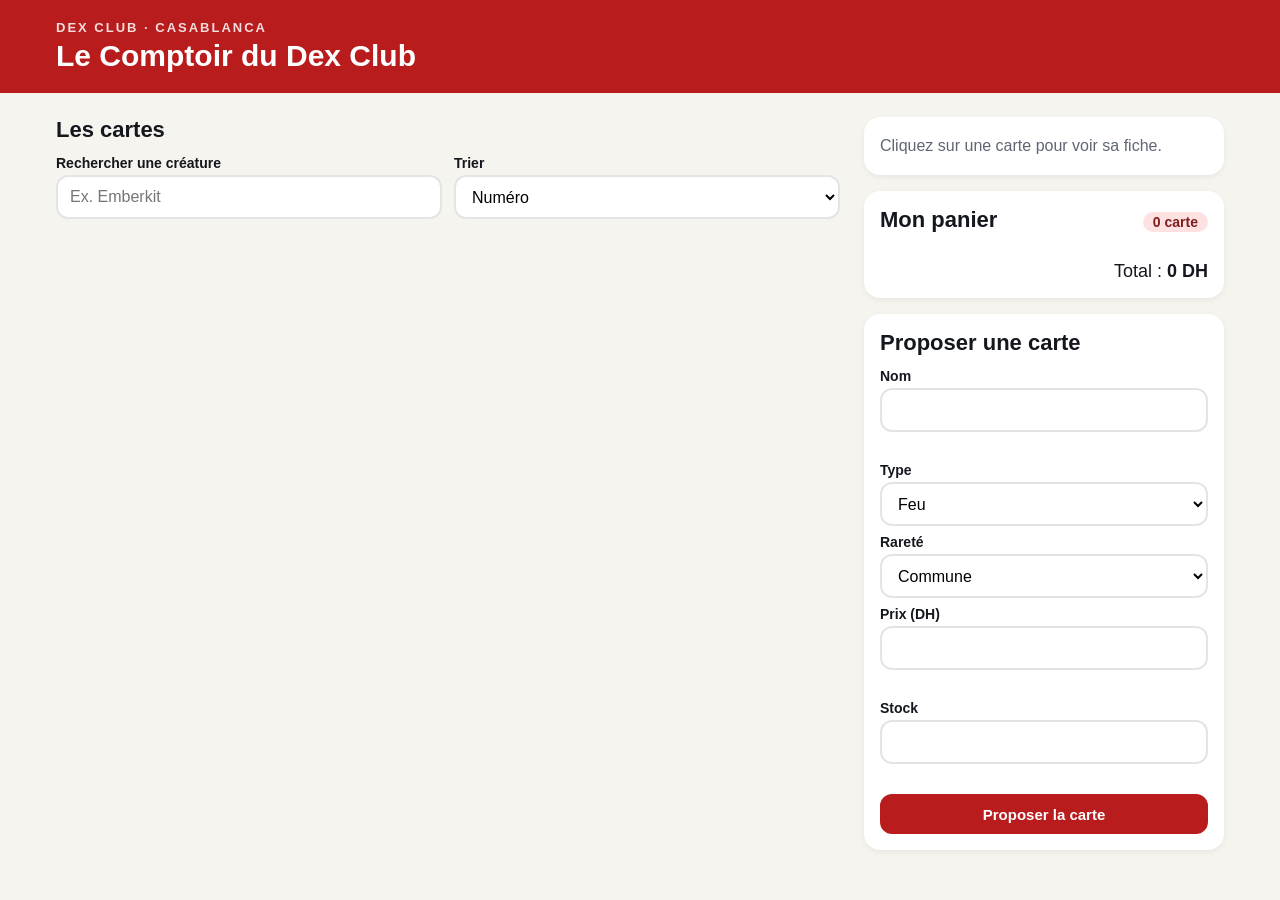
<file: index.html>
<!doctype html>
<html lang="fr">
<head>
  <meta charset="utf-8">
  <meta name="viewport" content="width=device-width, initial-scale=1">
  <title>Le Comptoir du Dex Club</title>
  <link rel="stylesheet" href="style.css">
</head>
<body>
  <header class="header">
    <div class="container">
      <p class="header__kicker">Dex Club · Casablanca</p>
      <h1 class="header__title">Le Comptoir du Dex Club</h1>
    </div>
  </header>

  <main class="container layout">
    <!-- ================= Catalogue ================= -->
    <section class="catalog" aria-labelledby="catalog-title">
      <h2 id="catalog-title" class="section-title">Les cartes</h2>

      <div class="toolbar">
        <label class="field">
          <span class="field__label">Rechercher une créature</span>
          <input id="search" class="input" type="search" placeholder="Ex. Emberkit" autocomplete="off">
        </label>

        <!-- Palier 3 : tri -->
        <label class="field">
          <span class="field__label">Trier</span>
          <select id="sort" class="input">
            <option value="numero">Numéro</option>
            <option value="prix-asc">Prix croissant</option>
            <option value="prix-desc">Prix décroissant</option>
          </select>
        </label>
      </div>

      <!-- Boutons de type : créés en JavaScript (palier 1) -->
      <div id="types" class="types" aria-label="Filtrer par type"></div>

      <p id="count" class="count" aria-live="polite"></p>

      <!-- Cartes : créées en JavaScript (palier 1) -->
      <div id="grid" class="grid"></div>

      <!-- Palier 3 : statistiques -->
      <div id="stats" class="stats"></div>
    </section>

    <!-- ================= Colonne de droite ================= -->
    <aside class="side">
      <!-- Fiche de la créature choisie (palier 1) -->
      <section id="detail" class="panel detail" aria-live="polite">
        <p class="muted">Cliquez sur une carte pour voir sa fiche.</p>
      </section>

      <!-- Panier (palier 2) -->
      <section class="panel" aria-labelledby="cart-title">
        <div class="panel__head">
          <h2 id="cart-title" class="section-title">Mon panier</h2>
          <span id="cart-count" class="pill">0 carte</span>
        </div>
        <ul id="cart-list" class="cart-list"></ul>
        <p class="cart-total">Total : <strong id="cart-total">0 DH</strong></p>
      </section>

      <!-- Palier 3 : proposer une carte -->
      <section class="panel" aria-labelledby="form-title">
        <h2 id="form-title" class="section-title">Proposer une carte</h2>
        <form id="card-form" class="form" novalidate>
          <label class="field">
            <span class="field__label">Nom</span>
            <input id="form-nom" name="nom" class="input">
            <span class="error-message" data-error-for="nom"></span>
          </label>

          <label class="field">
            <span class="field__label">Type</span>
            <select id="form-type" name="type" class="input">
              <option>Feu</option>
              <option>Eau</option>
              <option>Plante</option>
              <option>Électrik</option>
            </select>
          </label>

          <label class="field">
            <span class="field__label">Rareté</span>
            <select id="form-rarete" name="rarete" class="input">
              <option>Commune</option>
              <option>Rare</option>
              <option>Légendaire</option>
            </select>
          </label>

          <label class="field">
            <span class="field__label">Prix (DH)</span>
            <input id="form-prix" name="prix" class="input" inputmode="numeric">
            <span class="error-message" data-error-for="prix"></span>
          </label>

          <label class="field">
            <span class="field__label">Stock</span>
            <input id="form-stock" name="stock" class="input" inputmode="numeric">
            <span class="error-message" data-error-for="stock"></span>
          </label>

          <button class="btn btn--primary" type="submit">Proposer la carte</button>
        </form>
      </section>
    </aside>
  </main>

  <script type="module" src="js/main.js"></script>
</body>
</html>
</file>
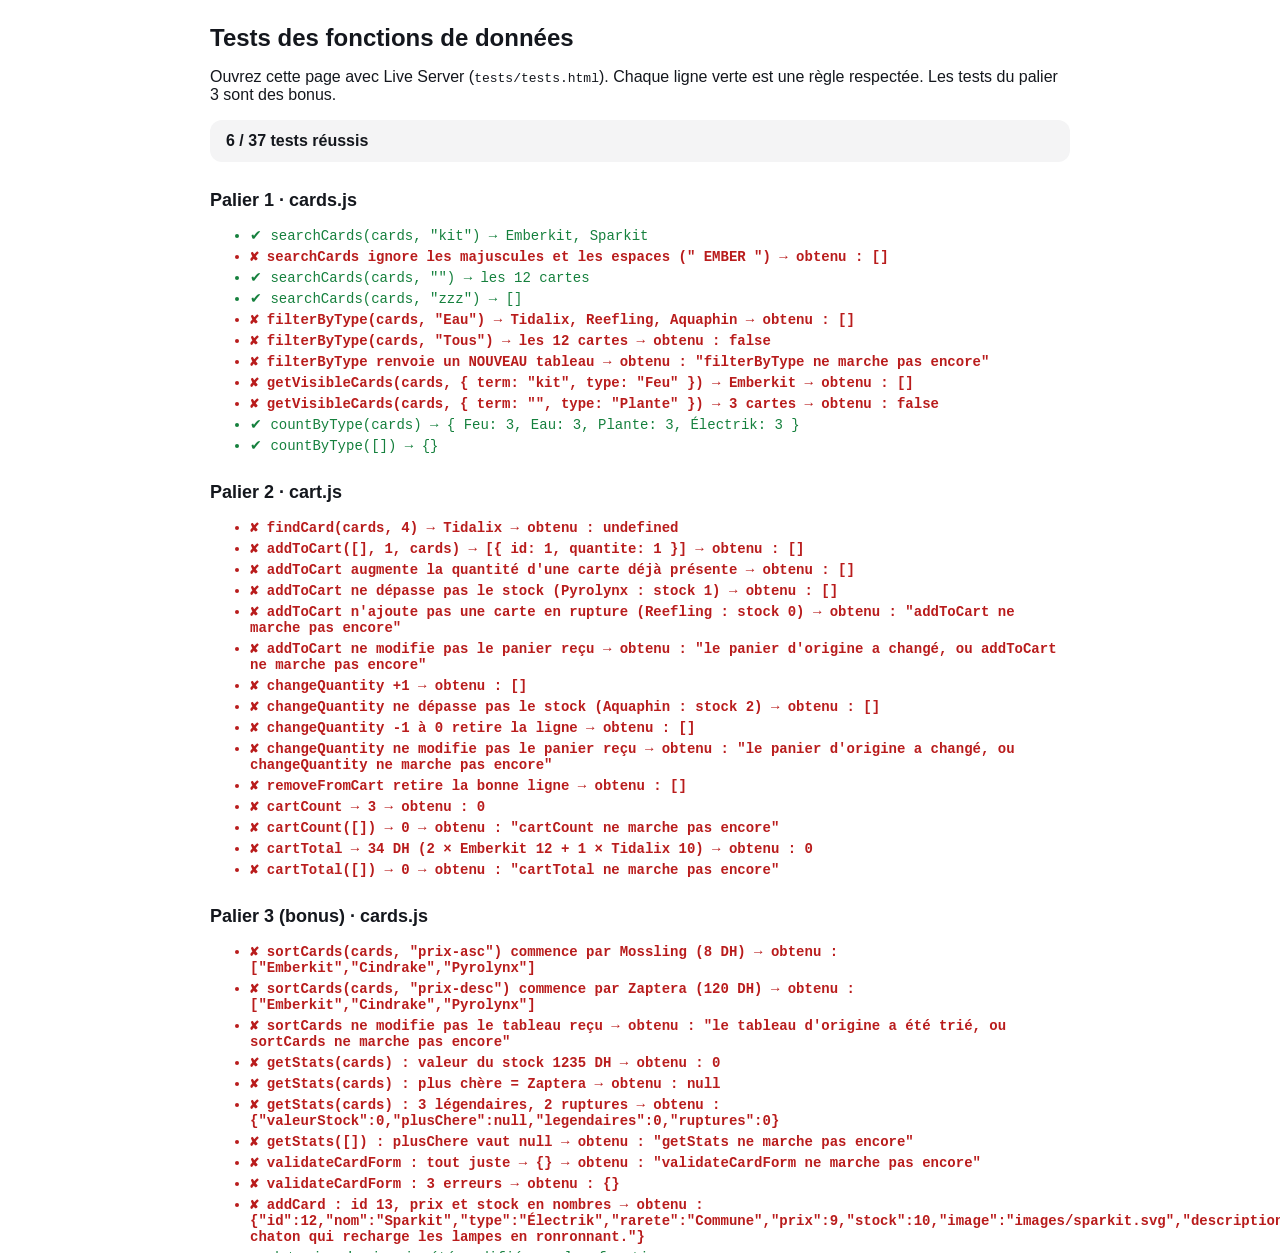
<file: tests/tests.html>
<!doctype html>
<html lang="fr">
<head>
  <meta charset="utf-8">
  <title>Tests des fonctions de données</title>
  <style>
    body { font-family: "Segoe UI", Arial, sans-serif; max-width: 860px; margin: 24px auto; padding: 0 16px; color: #14171d; }
    h1 { font-size: 24px; } h2 { font-size: 18px; margin-top: 28px; }
    li { margin: 4px 0; font-family: monospace; font-size: 14px; }
    .ok { color: #15803d; } .ko { color: #b91c1c; font-weight: bold; }
    .score { padding: 12px 16px; border-radius: 12px; background: #f4f4f5; font-weight: bold; }
  </style>
</head>
<body>
  <h1>Tests des fonctions de données</h1>
  <p>Ouvrez cette page avec Live Server (<code>tests/tests.html</code>). Chaque ligne verte est une règle respectée. Les tests du palier 3 sont des bonus.</p>
  <p id="score" class="score"></p>
  <div id="results"></div>

  <script type="module">
    import { cards } from "../data.js";
    import * as C from "../js/cards.js";
    import * as P from "../js/cart.js";

    const results = document.querySelector("#results");
    let passed = 0, total = 0, list;
    const names = (arr) => (Array.isArray(arr) ? arr.map((c) => c.nom) : arr);
    const same = (a, b) => JSON.stringify(a) === JSON.stringify(b);
    const section = (title) => { const h = document.createElement("h2"); h.textContent = title; list = document.createElement("ul"); results.append(h, list); };
    function test(label, fn) {
      total++;
      let ok = false, info = "";
      try { const r = fn(); ok = r === true; if (!ok) info = " → obtenu : " + JSON.stringify(r); }
      catch (e) { info = " → erreur : " + e.message; }
      if (ok) passed++;
      const li = document.createElement("li");
      li.className = ok ? "ok" : "ko";
      li.textContent = (ok ? "✔ " : "✘ ") + label + (ok ? "" : info);
      list.append(li);
    }
    const snapshot = JSON.stringify(cards);

    section("Palier 1 · cards.js");
    test('searchCards(cards, "kit") → Emberkit, Sparkit', () => same(names(C.searchCards(cards, "kit")), ["Emberkit", "Sparkit"]) || names(C.searchCards(cards, "kit")));
    test('searchCards ignore les majuscules et les espaces ("  EMBER ")', () => same(names(C.searchCards(cards, "  EMBER ")), ["Emberkit"]) || names(C.searchCards(cards, "  EMBER ")));
    test('searchCards(cards, "") → les 12 cartes', () => C.searchCards(cards, "").length === 12 || C.searchCards(cards, "").length);
    test('searchCards(cards, "zzz") → []', () => (same(C.searchCards(cards, "zzz"), []) && C.searchCards(cards, "kit").length === 2) || "searchCards ne marche pas encore");
    test('filterByType(cards, "Eau") → Tidalix, Reefling, Aquaphin', () => same(names(C.filterByType(cards, "Eau")), ["Tidalix", "Reefling", "Aquaphin"]) || names(C.filterByType(cards, "Eau")));
    test('filterByType(cards, "Tous") → les 12 cartes', () => C.filterByType(cards, "Tous").length === 12);
    test('filterByType renvoie un NOUVEAU tableau', () => (C.filterByType(cards, "Tous") !== cards && C.filterByType(cards, "Tous").length === 12) || "filterByType ne marche pas encore");
    test('getVisibleCards(cards, { term: "kit", type: "Feu" }) → Emberkit', () => same(names(C.getVisibleCards(cards, { term: "kit", type: "Feu" })), ["Emberkit"]) || names(C.getVisibleCards(cards, { term: "kit", type: "Feu" })));
    test('getVisibleCards(cards, { term: "", type: "Plante" }) → 3 cartes', () => C.getVisibleCards(cards, { term: "", type: "Plante" }).length === 3);
    test('countByType(cards) → { Feu: 3, Eau: 3, Plante: 3, Électrik: 3 }', () => same(C.countByType(cards), { Feu: 3, Eau: 3, Plante: 3, "Électrik": 3 }) || C.countByType(cards));
    test('countByType([]) → {}', () => (same(C.countByType([]), {}) && C.countByType(cards).Feu === 3) || "countByType ne marche pas encore");

    section("Palier 2 · cart.js");
    test("findCard(cards, 4) → Tidalix", () => P.findCard(cards, 4)?.nom === "Tidalix" || P.findCard(cards, 4));
    test("addToCart([], 1, cards) → [{ id: 1, quantite: 1 }]", () => same(P.addToCart([], 1, cards), [{ id: 1, quantite: 1 }]) || P.addToCart([], 1, cards));
    test("addToCart augmente la quantité d'une carte déjà présente", () => same(P.addToCart([{ id: 1, quantite: 1 }], 1, cards), [{ id: 1, quantite: 2 }]) || P.addToCart([{ id: 1, quantite: 1 }], 1, cards));
    test("addToCart ne dépasse pas le stock (Pyrolynx : stock 1)", () => same(P.addToCart([{ id: 3, quantite: 1 }], 3, cards), [{ id: 3, quantite: 1 }]) || P.addToCart([{ id: 3, quantite: 1 }], 3, cards));
    test("addToCart n'ajoute pas une carte en rupture (Reefling : stock 0)", () => (same(P.addToCart([], 5, cards), []) && P.addToCart([], 1, cards).length === 1) || "addToCart ne marche pas encore");
    test("addToCart ne modifie pas le panier reçu", () => { const c1 = [{ id: 1, quantite: 1 }]; const before = JSON.stringify(c1); const c2 = P.addToCart(c1, 1, cards); return (JSON.stringify(c1) === before && c2 !== c1 && c2[0]?.quantite === 2) || "le panier d'origine a changé, ou addToCart ne marche pas encore"; });
    test("changeQuantity +1", () => same(P.changeQuantity([{ id: 4, quantite: 2 }], 4, 1, cards), [{ id: 4, quantite: 3 }]) || P.changeQuantity([{ id: 4, quantite: 2 }], 4, 1, cards));
    test("changeQuantity ne dépasse pas le stock (Aquaphin : stock 2)", () => same(P.changeQuantity([{ id: 6, quantite: 2 }], 6, 1, cards), [{ id: 6, quantite: 2 }]) || P.changeQuantity([{ id: 6, quantite: 2 }], 6, 1, cards));
    test("changeQuantity -1 à 0 retire la ligne", () => same(P.changeQuantity([{ id: 4, quantite: 1 }, { id: 1, quantite: 2 }], 4, -1, cards), [{ id: 1, quantite: 2 }]) || P.changeQuantity([{ id: 4, quantite: 1 }, { id: 1, quantite: 2 }], 4, -1, cards));
    test("changeQuantity ne modifie pas le panier reçu", () => { const c1 = [{ id: 4, quantite: 2 }]; const before = JSON.stringify(c1); const c2 = P.changeQuantity(c1, 4, 1, cards); return (JSON.stringify(c1) === before && c2[0]?.quantite === 3) || "le panier d'origine a changé, ou changeQuantity ne marche pas encore"; });
    test("removeFromCart retire la bonne ligne", () => same(P.removeFromCart([{ id: 1, quantite: 2 }, { id: 4, quantite: 1 }], 1), [{ id: 4, quantite: 1 }]) || P.removeFromCart([{ id: 1, quantite: 2 }, { id: 4, quantite: 1 }], 1));
    test("cartCount → 3", () => P.cartCount([{ id: 1, quantite: 2 }, { id: 4, quantite: 1 }]) === 3 || P.cartCount([{ id: 1, quantite: 2 }, { id: 4, quantite: 1 }]));
    test("cartCount([]) → 0", () => (P.cartCount([]) === 0 && P.cartCount([{ id: 1, quantite: 2 }]) === 2) || "cartCount ne marche pas encore");
    test("cartTotal → 34 DH (2 × Emberkit 12 + 1 × Tidalix 10)", () => P.cartTotal([{ id: 1, quantite: 2 }, { id: 4, quantite: 1 }], cards) === 34 || P.cartTotal([{ id: 1, quantite: 2 }, { id: 4, quantite: 1 }], cards));
    test("cartTotal([]) → 0", () => (P.cartTotal([], cards) === 0 && P.cartTotal([{ id: 1, quantite: 1 }], cards) === 12) || "cartTotal ne marche pas encore");

    section("Palier 3 (bonus) · cards.js");
    test('sortCards(cards, "prix-asc") commence par Mossling (8 DH)', () => C.sortCards(cards, "prix-asc")[0]?.nom === "Mossling" || names(C.sortCards(cards, "prix-asc")).slice(0, 3));
    test('sortCards(cards, "prix-desc") commence par Zaptera (120 DH)', () => C.sortCards(cards, "prix-desc")[0]?.nom === "Zaptera" || names(C.sortCards(cards, "prix-desc")).slice(0, 3));
    test("sortCards ne modifie pas le tableau reçu", () => { const copy = [...cards]; const sorted = C.sortCards(copy, "prix-desc"); return (copy[0].id === 1 && sorted[0]?.nom === "Zaptera") || "le tableau d'origine a été trié, ou sortCards ne marche pas encore"; });
    test("getStats(cards) : valeur du stock 1235 DH", () => C.getStats(cards).valeurStock === 1235 || C.getStats(cards).valeurStock);
    test("getStats(cards) : plus chère = Zaptera", () => C.getStats(cards).plusChere?.nom === "Zaptera" || C.getStats(cards).plusChere);
    test("getStats(cards) : 3 légendaires, 2 ruptures", () => (C.getStats(cards).legendaires === 3 && C.getStats(cards).ruptures === 2) || C.getStats(cards));
    test("getStats([]) : plusChere vaut null", () => (C.getStats([]).plusChere === null && C.getStats(cards).legendaires === 3) || "getStats ne marche pas encore");
    test("validateCardForm : tout juste → {}", () => (same(C.validateCardForm({ nom: "Glacio", prix: "20", stock: "4" }), {}) && Boolean(C.validateCardForm({ nom: "", prix: "20", stock: "4" }).nom)) || "validateCardForm ne marche pas encore");
    test("validateCardForm : 3 erreurs", () => { const e = C.validateCardForm({ nom: "  ", prix: "0", stock: "-1" }); return (Boolean(e.nom) && Boolean(e.prix) && Boolean(e.stock)) || e; });
    test("addCard : id 13, prix et stock en nombres", () => { const r = C.addCard(cards, { nom: "Glacio", type: "Eau", rarete: "Rare", prix: "20", stock: "4" }); const n = r[r.length - 1]; return (r.length === 13 && n.id === 13 && n.prix === 20 && n.stock === 4) || n; });

    test("data.js n'a jamais été modifié par les fonctions", () => JSON.stringify(cards) === snapshot || "le tableau cards a changé");

    document.querySelector("#score").textContent = `${passed} / ${total} tests réussis`;
  </script>
</body>
</html>
</file>
<file: style.css>
/* =============================================================
   style.css — fourni, vous n'écrivez pas de CSS.
   Classes à utiliser depuis le JavaScript :
     .card, .card__img, .card__num, .card__name, .card__meta, .card__price
     .badge + .type-feu | .type-eau | .type-plante | .type-electrik
     .is-selected      carte présente dans le panier
     .out-of-stock     carte en rupture (stock 0)
     .low-stock        (palier 3) il reste moins de 3 exemplaires
     .type-btn + .is-active   bouton de type choisi
     .cart-line, .cart-line__name, .cart-line__qty, .btn--small
     .field-error      champ de formulaire faux
     .empty            message « aucun résultat » / « panier vide »
   ============================================================= */

:root {
  --ink: #14171d;
  --muted: #5f6673;
  --line: #e4e4e7;
  --ground: #f6f4ee;
  --brand: #b91c1c;
  --brand-dark: #7f1d1d;
  --brand-light: #fee2e2;
  --white: #ffffff;
  --radius: 16px;
}

* { box-sizing: border-box; }

body {
  margin: 0;
  font-family: "Segoe UI", Arial, sans-serif;
  color: var(--ink);
  background: var(--ground);
}

img { max-width: 100%; display: block; }

.container { width: 100%; max-width: 1200px; margin: 0 auto; padding: 0 16px; }

/* ---------- En-tête ---------- */
.header { background: var(--brand); color: var(--white); padding: 20px 0; }
.header__kicker { margin: 0; font-size: 13px; font-weight: 700; letter-spacing: 2px; text-transform: uppercase; opacity: .85; }
.header__title { margin: 4px 0 0; font-size: 30px; }

/* ---------- Mise en page ---------- */
.layout { display: grid; gap: 24px; padding-top: 24px; padding-bottom: 48px; }
@media (min-width: 960px) { .layout { grid-template-columns: 1fr 360px; align-items: start; } }

.section-title { margin: 0 0 12px; font-size: 22px; }
.muted { color: var(--muted); margin: 0; }

/* ---------- Champs ---------- */
.toolbar { display: flex; flex-wrap: wrap; gap: 12px; margin-bottom: 12px; }
.toolbar .field { flex: 1 1 220px; }
.field { display: flex; flex-direction: column; gap: 4px; }
.field__label { font-size: 14px; font-weight: 700; }
.input {
  height: 44px; padding: 0 12px; font-size: 16px;
  border: 2px solid var(--line); border-radius: 12px; background: var(--white);
}
.input:focus { outline: none; border-color: var(--brand); box-shadow: 0 0 0 4px rgba(185, 28, 28, .15); }
.field-error { border-color: var(--brand); background: var(--brand-light); }
.error-message { min-height: 18px; font-size: 13px; font-weight: 700; color: var(--brand); }

/* ---------- Boutons ---------- */
.btn {
  display: inline-flex; align-items: center; justify-content: center; gap: 6px;
  height: 40px; padding: 0 14px; font-size: 15px; font-weight: 700;
  border: 2px solid var(--ink); border-radius: 12px; background: var(--white); color: var(--ink);
  cursor: pointer; transition: background .15s, color .15s;
}
.btn:hover:not(:disabled) { background: var(--ink); color: var(--white); }
.btn:focus-visible { outline: 3px solid var(--brand); outline-offset: 2px; }
.btn:disabled { opacity: .4; cursor: not-allowed; }
.btn--primary { background: var(--brand); border-color: var(--brand); color: var(--white); }
.btn--primary:hover:not(:disabled) { background: var(--brand-dark); border-color: var(--brand-dark); }
.btn--small { height: 32px; min-width: 32px; padding: 0 8px; font-size: 14px; }

/* ---------- Boutons de type ---------- */
.types { display: flex; flex-wrap: wrap; gap: 8px; margin-bottom: 8px; }
.type-btn {
  height: 36px; padding: 0 14px; font-size: 14px; font-weight: 700;
  border: 2px solid var(--line); border-radius: 999px; background: var(--white); cursor: pointer;
}
.type-btn:hover { border-color: var(--ink); }
.type-btn.is-active { background: var(--ink); border-color: var(--ink); color: var(--white); }

.count { margin: 8px 0 12px; color: var(--muted); font-weight: 700; }

/* ---------- Grille et cartes ---------- */
.grid { display: grid; gap: 16px; grid-template-columns: repeat(auto-fill, minmax(170px, 1fr)); }

.card {
  position: relative; display: flex; flex-direction: column; gap: 6px;
  padding: 12px; border: 3px solid transparent; border-radius: var(--radius);
  background: var(--white); box-shadow: 0 2px 6px rgba(0, 0, 0, .06);
  cursor: pointer; transition: transform .15s, box-shadow .15s;
}
.card:hover { transform: translateY(-3px); box-shadow: 0 8px 18px rgba(0, 0, 0, .1); }
.card__img { width: 100%; aspect-ratio: 1; border-radius: 12px; }
.card__num { margin: 0; font-family: monospace; font-size: 13px; color: var(--muted); }
.card__name { margin: 0; font-size: 18px; }
.card__meta { margin: 0; display: flex; flex-wrap: wrap; gap: 6px; align-items: center; font-size: 13px; }
.card__price { margin: 0; font-size: 18px; font-weight: 800; }

.card.is-selected { border-color: var(--brand); background: var(--brand-light); }
.card.out-of-stock { opacity: .55; }
.card.out-of-stock::after {
  content: "Rupture"; position: absolute; top: 18px; right: 18px;
  padding: 2px 10px; border-radius: 999px; background: var(--ink); color: var(--white);
  font-size: 12px; font-weight: 700;
}
.card.low-stock .card__price::after { content: " · stock faible"; font-size: 12px; font-weight: 700; color: var(--brand); }

/* Badges de type */
.badge { padding: 2px 10px; border-radius: 999px; font-weight: 700; }
.type-feu { background: #ffedd5; color: #9a3412; }
.type-eau { background: #e0f2fe; color: #075985; }
.type-plante { background: #dcfce7; color: #166534; }
.type-electrik { background: #fef9c3; color: #854d0e; }
.rarity { font-weight: 700; color: var(--muted); }

.empty { grid-column: 1 / -1; padding: 24px; text-align: center; color: var(--muted); border: 2px dashed var(--line); border-radius: var(--radius); }

/* ---------- Panneaux de droite ---------- */
.side { display: flex; flex-direction: column; gap: 16px; }
.panel { padding: 16px; border-radius: var(--radius); background: var(--white); box-shadow: 0 2px 6px rgba(0, 0, 0, .06); }
.panel__head { display: flex; justify-content: space-between; align-items: baseline; }
.pill { padding: 2px 10px; border-radius: 999px; background: var(--brand-light); color: var(--brand-dark); font-weight: 700; font-size: 14px; }

/* Fiche */
.detail img { width: 140px; margin: 0 auto 8px; border-radius: 12px; }
.detail h3 { margin: 0 0 4px; font-size: 22px; text-align: center; }
.detail p { margin: 4px 0; }
.detail dl { display: grid; grid-template-columns: auto 1fr; gap: 4px 12px; margin: 8px 0 0; }
.detail dt { font-weight: 700; color: var(--muted); }
.detail dd { margin: 0; }

/* Panier */
.cart-list { list-style: none; margin: 8px 0; padding: 0; display: flex; flex-direction: column; gap: 8px; }
.cart-line { display: flex; align-items: center; gap: 8px; padding: 8px; border: 2px solid var(--line); border-radius: 12px; }
.cart-line__name { flex: 1; font-weight: 700; }
.cart-line__qty { min-width: 24px; text-align: center; font-weight: 800; }
.cart-total { margin: 8px 0 0; font-size: 18px; text-align: right; }

/* Formulaire */
.form { display: flex; flex-direction: column; gap: 8px; }

/* Statistiques (palier 3) */
.stats { margin-top: 16px; display: grid; gap: 12px; grid-template-columns: repeat(auto-fit, minmax(160px, 1fr)); }
.stat { padding: 12px; border-radius: 12px; background: var(--white); }
.stat__value { margin: 0; font-size: 22px; font-weight: 800; }
.stat__label { margin: 0; font-size: 13px; color: var(--muted); }
</file>
